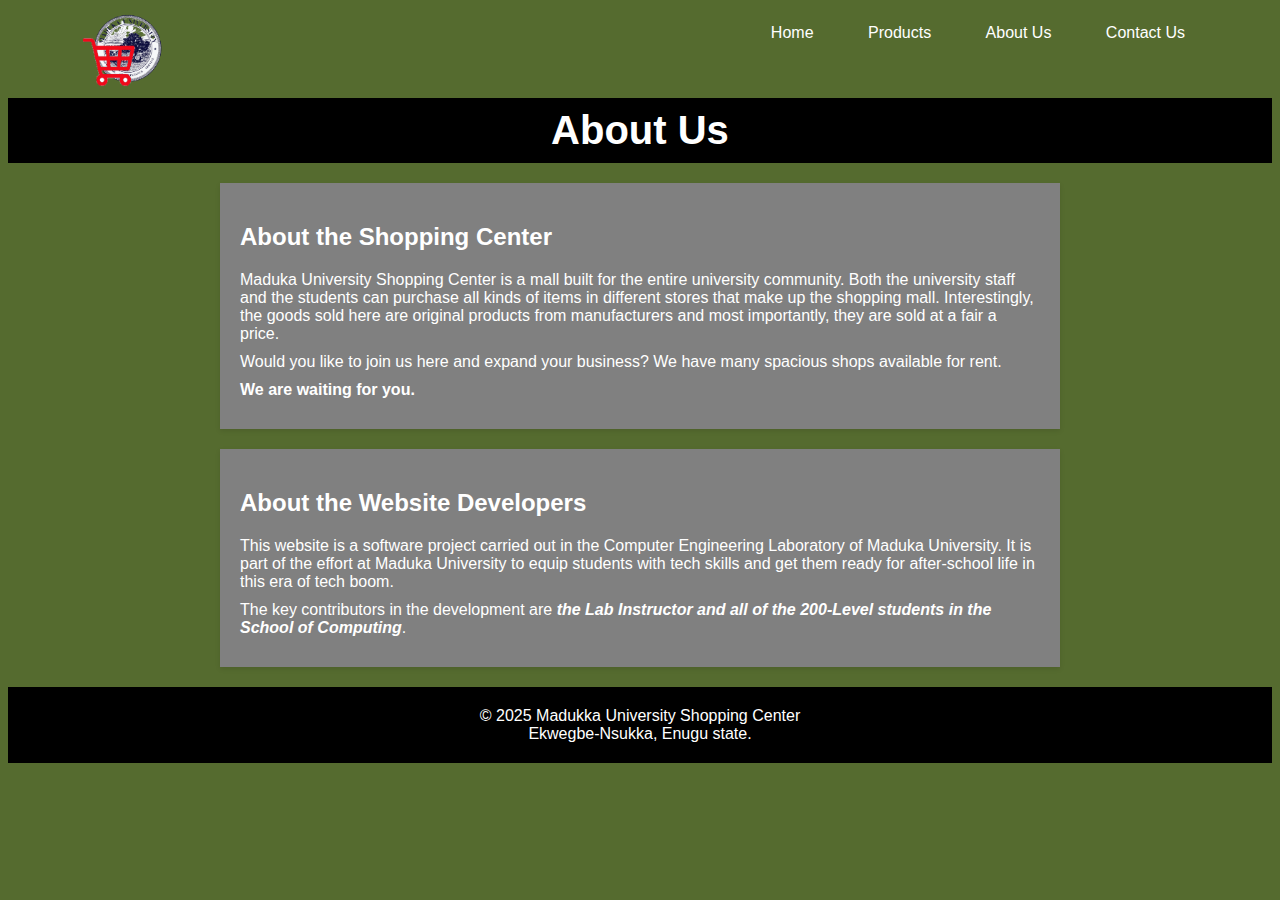
<file: about.html>
<!DOCTYPE html>
<html>
<head>
    <title>About Us</title>
    <link rel="stylesheet" type="text/css" href="./css/home.css">
    <style>
        body 
        header {
            background:black;
            color:white;
            padding: 10px 0;
            text-align: center;
        }

        header h1 {
            margin: 0;
            font-size: 2.5em;
        }

        section {
            padding: 20px;
            max-width: 800px;
            margin: 20px auto;
            background:grey;
            box-shadow: 0 2px 5px rgba(0, 0, 0, 0.1);
        }

        h2 {
            color:white;
            margin-top: 3;
        }

        p {
            margin: 10px 0;
        }
        footer {
            text-align: center;
            padding: 10px 0;
            background:black;
            color:white;
            margin-top: 20px;
        }
    </style>
</head>

<body>
    <div class="navbar">
        <div><img src="./images/mall_logo.png" class="logo" alt="Mall logo"></div>
        <div class="toggle-menu" id="toggle-button" onclick="showMenu()"></div>
        
        <ul class="menu-list" id="menu-list">
            <li class="menu-items"><a href="home.html"> Home</a></li>
            <li class="menu-items"><a href="products.html">Products</a></li>
            <li class="menu-items"><a href="#">About Us</a></li>
            <li class="menu-items"><a href="contact.html">Contact Us</a></li>
        </ul>
    </div>

    <header>
        <h1>About Us</h1>
    </header>

    <section>
        <h2>About the Shopping Center</h2>
        <p>
            Maduka University Shopping Center is a mall built for the entire university community. Both the university staff and the students can purchase all kinds of items in different stores that make up the shopping mall. Interestingly, the goods sold here are original products from manufacturers and most importantly, they are sold at a fair a price.
        </p>
        <p>
            Would you like to join us here and expand your business? We have many spacious shops available for rent.
        </p>
        <p>
            <b>We are waiting for you.</b>
        </p>
    </section>

    <section>
        <h2>About the Website Developers</h2>

        <p>
            This website is a software project carried out in the Computer Engineering Laboratory of Maduka University. It is part of the effort at Maduka University to equip students with tech skills and get them ready for after-school life in this era of tech boom.
        </p>
        <p>
            The key contributors in the development are <b><em>the Lab Instructor and all of the 200-Level students in the School of Computing</em></b>.
        </p>
    </section>

    <footer>
        <p>&copy 2025 Madukka University Shopping Center <br> Ekwegbe-Nsukka, Enugu state.</p>
    </footer>


    <script src="./js/script.js"></script>
</body>
</html>
</file>
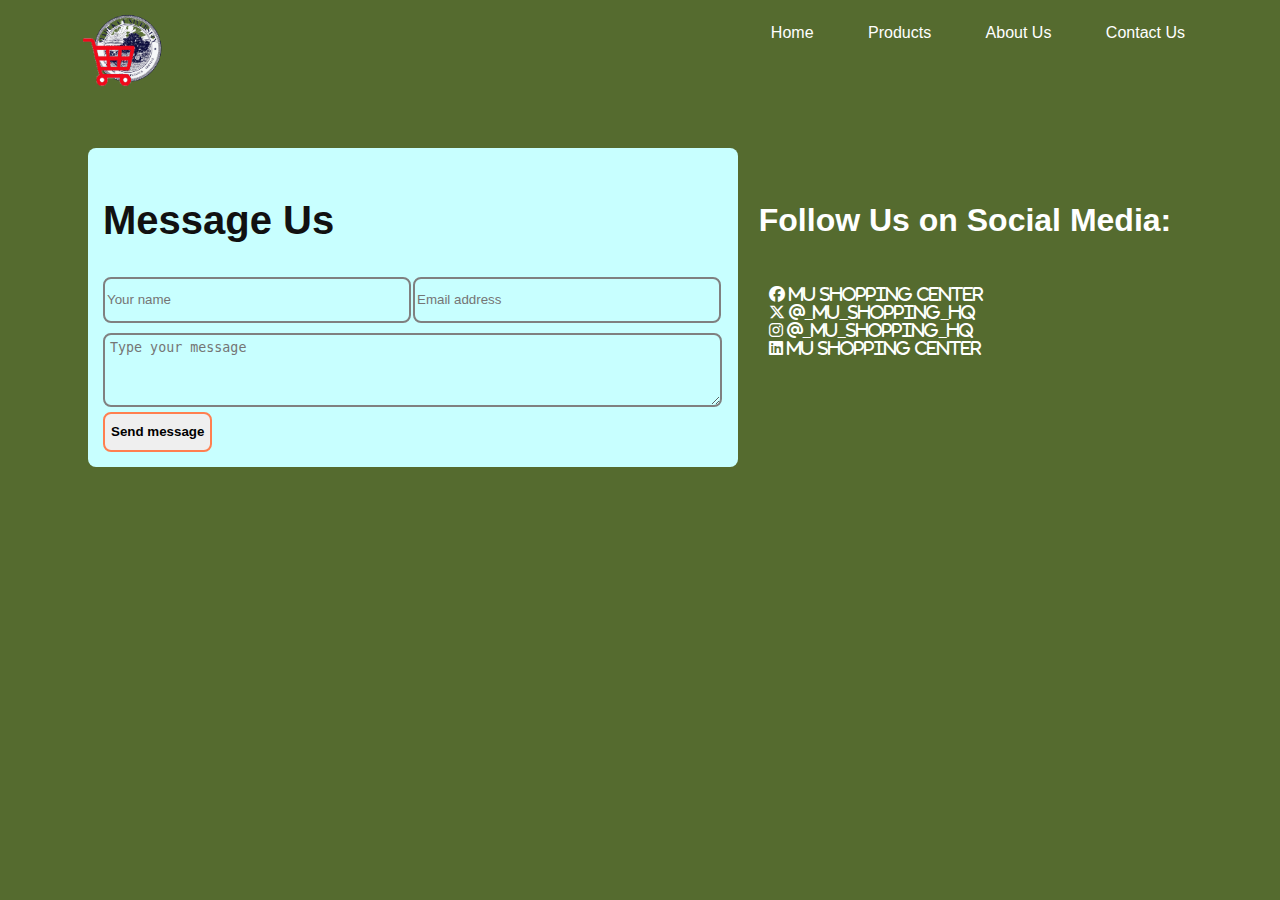
<file: contact.html>
<!DOCTYPE html>
<html>
<head>
	<title>Contact - MU Shopping Mall</title>
	<link rel="stylesheet" href="./css/home.css">
	<link rel="stylesheet" href="./css/contact.css">
	<link rel="stylesheet" href="https://cdnjs.cloudflare.com/ajax/libs/font-awesome/6.5.2/css/all.min.css">
</head>

<body>
	<div class="navbar">
		<div> <img src="./images/mall_logo.png" class="logo" alt="Mall logo"> </div>
		<div class="toggle-menu" id="toggle-button" onclick="showMenu()"></div>
		
		<ul class="menu-list" id="menu-list">
			<li class="menu-items"><a href="home.html"> Home</a></li>
			<li class="menu-items"><a href="products.html">Products</a></li>
			<li class="menu-items"><a href="about.html">About Us</a></li>
			<li class="menu-items"><a href="#">Contact Us</a></li>
		</ul>
	</div>

<div class="main-content">
	<div class="text-content">
		<form action="#" method="POST" class="contact-form">
			<h1 style="color: #111">Message Us</h1>
			<input type="text" name="username" placeholder="Your name" class="inputbox" required>
			<input type="email" name="email" placeholder="Email address" class="inputbox" required>
			<br>
			<textarea name="message" placeholder="Type your message" class="messagebox"></textarea>
			<br>
			<button type="submit" style="height: 40px" class="send-msg-btn"> <b>Send message</b> </button>
		</form>
	</div>

	<div class="social">	
		<h1>Follow Us on Social Media:</h1>
		<ul>
			<li><a href="https://www.facebook.com/mu_shopping_center"><i class="fa-brands fa-facebook"> MU Shopping Center </i></li>
			<li><a href="https://twitter.com/mu_shopping_hq"><i class="fa-brands fa-x-twitter"> @_mu_shopping_hq </i></li>
			<li><a href="https://www.instagram.com/mu_shopping_hq"><i class="fa-brands fa-instagram"> @_mu_shopping_hq </i></li>
			<li><a href="https://www.linkedin.com/company/mu_shopping_center"><i class="fa-brands fa-linkedin"> MU Shopping Center </i></li>
		</ul>
	</div>
</div>

<script src="./js/script.js"></script>
</body>
</html>
</file>
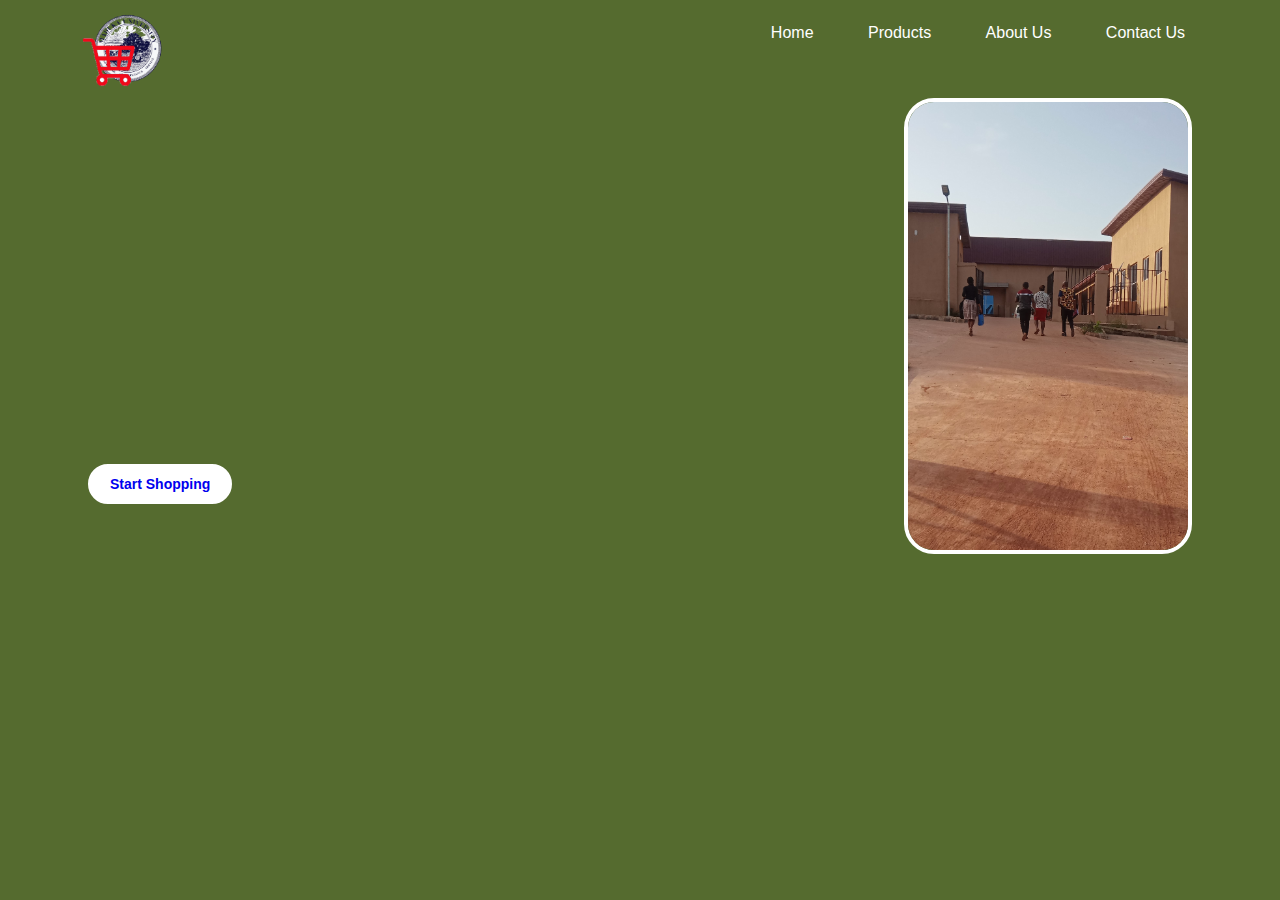
<file: home.html>
<!DOCTYPE html>
<html> 
<head>
	<title>Home - MU Shopping Mall</title>
	<link rel="stylesheet" type="text/css" href="./css/home.css">
	<meta name="viewport" content="width=device-width, initial-scale=1.0">

</head>


<body>
	<div class="navbar">
		<div><img src="./images/mall_logo.png" class="logo" alt="Mall logo"></div>
		<div class="toggle-menu" id="toggle-button" onclick="showMenu()"></div>
		
		<ul class="menu-list" id="menu-list">
			<li class="menu-items"><a href="#"> Home</a></li>
			<li class="menu-items"><a href="products.html">Products</a></li>
			<li class="menu-items"><a href="about.html">About Us</a></li>
			<li class="menu-items"><a href="contact.html">Contact Us</a></li>
		</ul>
	</div>

<div class="main-content">
	<div class="text-content">
		<h1 class="animate-text">Welcome To <br><span>Maduka University Shopping Mall !</span></h1>

		<p class="animate-text">
			Located at the heart of the university campus, we offer the best experience in campus shopping; <b>wholesale and retail services</b> are available.
		</p>
		<p class="animate-text">
			Have you got a busy day or a tight schedule ahead? We've got you covered; we can deliver your ordered goods to your door step - <em>hostels or staff quarters.</em>
		</p>
		<br>
		<a href="products.html" class="shop-btn"> <b>Start Shopping</b> </a>

	</div>

	<div class="image-content">
		<img src="./images/mall_gate1.jpg">
	</div>

</div>


<script src="./js/script.js"></script>
</body>
</html>
</file>
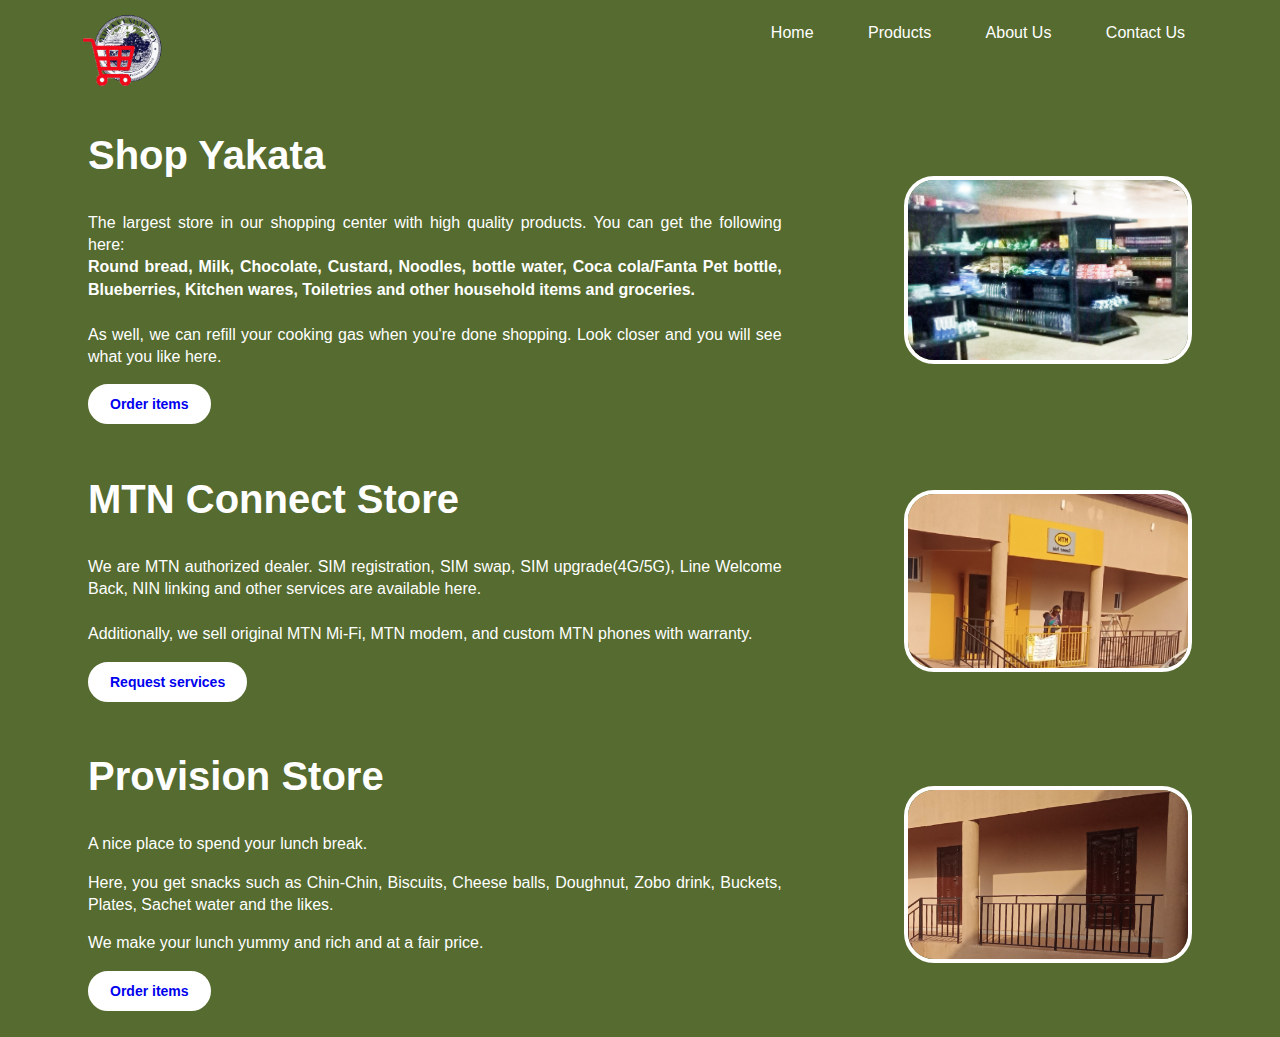
<file: products.html>
<!DOCTYPE html>
<html>
<head>
	<title>Products - MU Shopping Mall</title>
	<link rel="stylesheet" type="text/css" href="./css/home.css">
</head>

<body>
	<div class="navbar">
		<div><img src="./images/mall_logo.png" class="logo" alt="Mall logo"></div>
		<div class="toggle-menu" id="toggle-button" onclick="showMenu()"></div>
		
		<ul class="menu-list" id="menu-list">
			<li class="menu-items"><a href="home.html">Home</a></li>
			<li class="menu-items"><a href="products.html">Products</a></li>
			<li class="menu-items"><a href="about.html">About Us</a></li>
			<li class="menu-items"><a href="contact.html">Contact Us</a></li>
		</ul>
	</div>

	<div class="main-content">
		<div class="text-content">
			<h1>Shop Yakata</h1>

			<p>
				The largest store in our shopping center with high quality products. You can get the following here: <br><b>
				Round bread, Milk, Chocolate, Custard, Noodles, bottle water, Coca cola/Fanta Pet bottle, Blueberries, Kitchen wares, Toiletries and other household items and groceries.</b>
				<br><br>
				As well, we can refill your cooking gas when you're done shopping. Look closer and you will see what you like here.</em>
			</p>
			<a href="contact.html" class="shop-btn"> <b>Order items</b> </a>
			<br><br>

		</div>

		<div class="image-content">
			<img src="./images/grocery.jpg">
		</div>
	</div>


	<div class="main-content">
		<div class="text-content">
			<h1>MTN Connect Store</h1>

			<p>
				We are MTN authorized dealer. SIM registration, SIM swap, SIM upgrade(4G/5G), Line Welcome Back, NIN linking and other services are available here.
				<br><br>
				Additionally, we sell original MTN Mi-Fi, MTN modem, and custom MTN phones with warranty.
			</p>
			<a href="contact.html" class="shop-btn"> <b>Request services</b> </a>
			<br><br>

		</div>

		<div class="image-content">
			<img src="./images/mtn.jpg">
		</div>
	</div>


	<div class="main-content">
		<div class="text-content">
			<h1>Provision Store</h1>

			<p>
				A nice place to spend your lunch break.
			</p>
			<p>
				Here, you get snacks such as Chin-Chin, Biscuits, Cheese balls, Doughnut, Zobo drink, Buckets, Plates, Sachet water and the likes.
			</p>
			<p>
				We make your lunch yummy and rich and at a fair price.
			</p>
			<a href="contact.html" class="shop-btn"> <b>Order items</b> </a>
			<br><br>

		</div>

		<div class="image-content">
			<img src="./images/mini_store.jpg">
		</div>

	</div>


<script src="./js/script.js"></script>
</body>
</html>
</file>
<file: css/home.css>
body {
	background: darkolivegreen;
	color: white;
	font-family: 'Roboto', sans-serif;
}

.navbar {
	height: 90px;
	width: 100%;
}

.navbar div {
	display: inline-block;
	margin: 0px 70px;
	padding: 5px;
	position: absolute;
}

.navbar .logo {
	width: 80px;
}

.navbar ul {
	position: absolute;
	right: 70px;
}

.navbar ul li {
	display: inline-block;
}

.navbar ul li a {
	padding: 25px;
	color: white;
	text-decoration: none;
	transition: 0.7s ease;
}

.navbar ul li a:hover {
	color: green;
}

.main-content {
	display: flex;
	justify-content: space-between;
	align-items: center;
	margin: 0 5rem;
	height: 70%;
}

.main-content .text-content h1 {
	font-size: 40px;
	font-weight: 900;
	line-height: 1.5em;
}

.main-content .text-content h1 span {
	font-size: 1.2em;
}

.main-content .text-content p {
	width: 85%;
	font-weight: 400;
	line-height: 1.4em;
	text-align: justify;
}


.main-content .image-content {
	display: flex;
	justify-content: flex-end;
}

.main-content .image-content img {
	max-width: 280px;
	border-radius: 30px;
	border: 4px solid white;
}

.shop-btn {
	background: white;
	border-radius: 30px;
	border: 2px solid white;
	padding: 10px 20px;
	font-weight: bold;
	font-size: 14px;
	text-decoration: none;
	transition: 0.5s ease;
	display: inline-block;
}

.shop-btn:hover{
	border:none;
    transform: scale3d(1.03);
    background-color: #073f09;
    color: #e2eb98;
    box-shadow: 0 0 25px #073f09;
}

.animate-text {
    opacity: 0;
    transform: translateX(50px);
    animation: fadeIn 1s ease-in-out forwards;
}

.animate-text:nth-child(1) {
    animation-delay: 0.5s;
}

.animate-text:nth-child(2) {
    animation-delay: 1s;
}

.animate-text:nth-child(3) {
    animation-delay: 1.5s;
}

.animate-text:nth-child(4) {
    animation-delay: 2s;
}

@keyframes fadeIn {
    to {
        opacity: 1;
        transform: translateX(0);
    }
}


@media (max-width: 800px) {

	.navbar .logo {
		width: 60px;
	}

	.navbar .toggle-menu {
		width: 40px;
		height: 40px;
		background: url(../images/menu.png);
		background-repeat: no-repeat;
		background-position: center;
		background-size: 30px;
		right: 0;
		cursor: pointer;
	}

	.navbar .toggle-menu.active {
		width: 40px;
		height: 40px;
		background: url(../images/close.png);
		background-repeat: no-repeat;
		background-position: center;
		background-size: 30px;
		cursor: pointer;
		filter: invert(1);
		//z-index: 1;
	}


	.navbar ul {
		right: 0;
		top: 0;
		min-width: 100%;
		height: 100%;
		background: white;
		margin-top: 0px;

		display:  none;
		flex-direction: column;
	    align-items: center;    
	    justify-content: center;
	    text-align: center;
	    line-height: 3em;
	    transition: .7s ease;
	}

	.navbar ul.active {
		display:  flex;
		z-index: 1;
	}

	.navbar ul li a {
		color: #111;
		font-weight: bold;
	}


	.main-content {
		flex-direction: column;
	}

	.main-content .image-content {
		margin-top: 50px;
	}



}
</file>
<file: css/contact.css>
.contact-form {
	background: rgba(200, 255, 255, 250);
	border-radius: 8px;
	padding: 15px;
	display: inline-block;
	justify-content: space-between;
	margin-top: 50px;
}

.inputbox {
	float: left;
	width: 300px;
	min-height: 40px;
	border-radius: 8px; 
	background: transparent;
	border: 2px solid gray;
	margin-right: 2px;
}

.messagebox {
	float: left;
	width: 605px;
	min-height: 60px;
	border-radius: 8px;
	margin-top: 10px;
	background: transparent;
	padding: 5px;
	border: 2px solid gray;
}

.send-msg-btn {
	margin-top: 5px;
	border-radius: 8px;
	border: 2px solid coral;
	background: repeating-radial-gradient();
}

.social ul {
	list-style-type: none;
	display: inline-block;
	padding: 10px;
}

.social ul li a {
	font-weight: bolder;
	color: white;
	text-decoration: none;
}


/* Use a media query to add a breakpoint at 800px: */
@media screen and (max-width: 800px) {
	.namebox, .emailbox, .messagebox {
		width: 100%; 
	}
}
</file>
